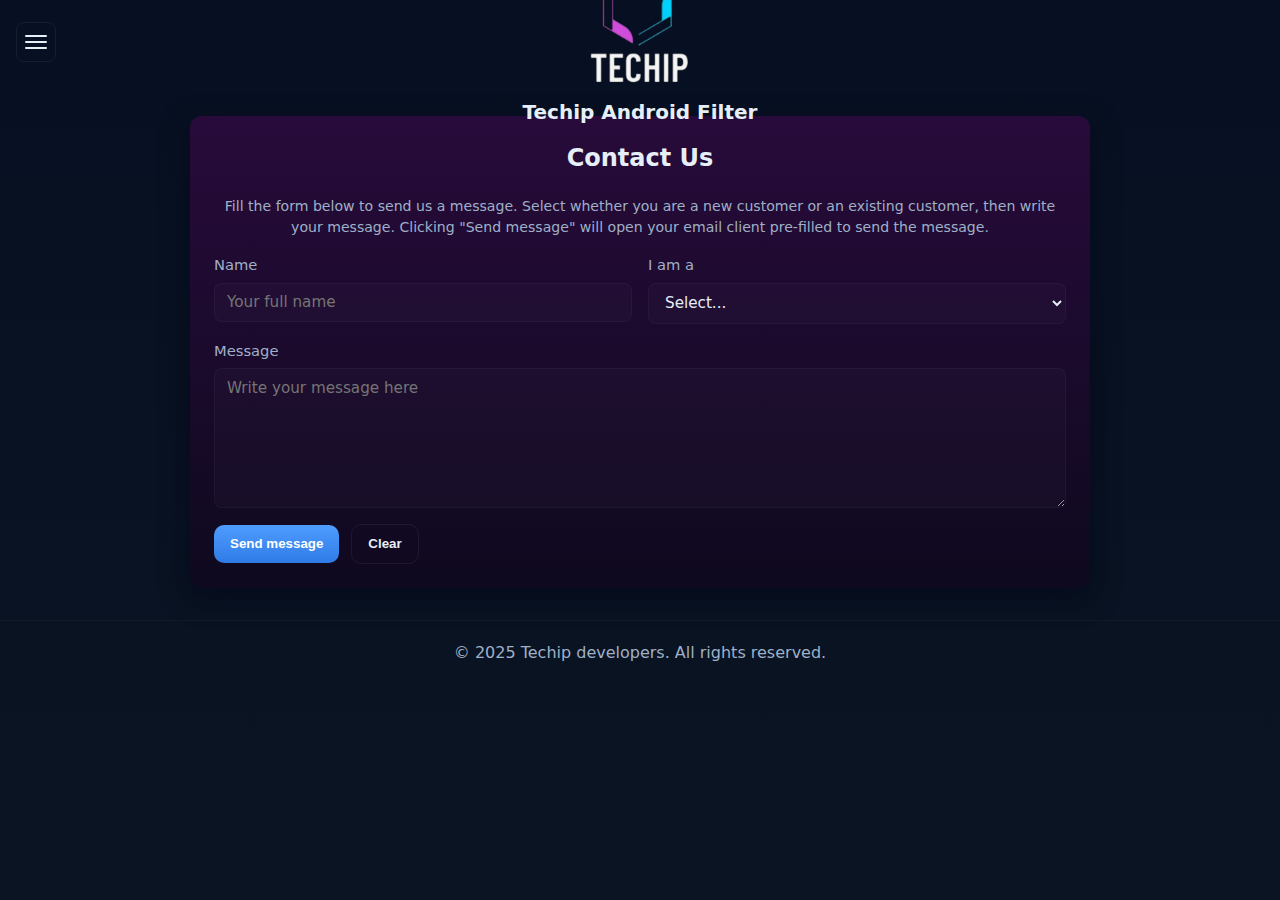
<file: contact.html>
<!DOCTYPE html>
<html lang="en">
<head>
  <meta charset="utf-8" />
  <meta name="viewport" content="width=device-width,initial-scale=1" />
  <title>Contact – Techip Block</title>
  <link rel="stylesheet" href="Styles/main.css" />
  <style>
    .contact-page { padding: 2rem 0; display:flex; justify-content:center; }
    .contact-card {
      width: min(900px, 94%);
      background: linear-gradient(180deg, rgba(43,10,61,0.9), rgba(15,8,30,0.9));
      border-radius: 12px;
      padding: 1.5rem;
      box-shadow: 0 8px 28px rgba(2,6,23,0.6);
      color: var(--text);
    }

    .contact-card h2 { margin-top:0; }

    .form-row {
      display: flex;
      gap: 1rem;
      margin-top: 1rem;
      align-items: flex-start;
      flex-wrap:wrap;
    }

    .form-field {
      flex: 1 1 260px;
      display:flex;
      flex-direction:column;
      text-align:left;
    }

    label { font-size:0.92rem; color:var(--muted); margin-bottom:0.4rem; }

    input[type="text"], select, textarea {
      background: rgba(255,255,255,0.02);
      border: 1px solid rgba(255,255,255,0.04);
      color: var(--text);
      padding: 0.6rem 0.75rem;
      border-radius: 8px;
      font-family: inherit;
      font-size: 0.95rem;
      resize: vertical;
    }

    textarea { min-height: 140px; max-height: 420px; }

    .form-actions {
      margin-top: 1rem;
      display:flex;
      gap:0.75rem;
      align-items:center;
      flex-wrap:wrap;
    }

    .btn {
      background: linear-gradient(180deg,var(--accent), #2f7be6);
      color: white;
      padding: 0.7rem 1rem;
      border-radius: 10px;
      border: none;
      cursor: pointer;
      font-weight:600;
      text-decoration:none;
      display:inline-flex;
      align-items:center;
      gap:0.5rem;
    }

    .btn:active { transform: translateY(1px); }

    .note { color:var(--muted); font-size:0.88rem; margin-top:0.5rem; }

    @media(max-width:720px) {
      .form-row { flex-direction:column; }
      .form-field { width:100%; }
    }
  </style>
</head>
<body>
  <header class="site-header">
    <div class="header-inner container">
      <div class="brand">
        <img src="Assets/logo1.png" alt="Techip Block Logo" class="site-logo" />
        <h1 class="site-title">Techip Android Filter</h1>
      </div>

      <button id="hamburger" class="hamburger" aria-controls="site-nav" aria-expanded="false" aria-label="Open menu">
        <span class="hamburger-box"><span class="hamburger-inner"></span></span>
      </button>

      <nav id="site-nav" class="site-nav" aria-hidden="true">
        <div class="nav-panel" role="dialog" aria-modal="true" aria-label="Main menu">
          <button id="nav-close" class="nav-close" aria-label="Close menu">&times;</button>
          <ul class="nav-list">
            <li><a href="index.html">Home</a></li>
            <li><a href="about.html">About</a></li>
            <li><a href="features.html">Features</a></li>
            <li><a href="screenshots.html">Screenshots</a></li>
            <li><a href="download.html">Download</a></li>
            <li><a href="install.html">installation guide</a></li>
            <li><a href="contact.html">Contact</a></li>
          </ul>
        </div>
        <div class="nav-backdrop" data-action="close"></div>
      </nav>
    </div>
  </header>

  <main>
    <section class="container contact-page">
      <div class="contact-card" role="region" aria-labelledby="contact-title">
        <h2 id="contact-title">Contact Us</h2>

        <p class="note">Fill the form below to send us a message. Select whether you are a new customer or an existing customer, then write your message. Clicking "Send message" will open your email client pre-filled to send the message.</p>

        <form id="contact-form" onsubmit="return handleSubmit(event)" novalidate>
          <div class="form-row">
            <div class="form-field">
              <label for="name">Name</label>
              <input id="name" name="name" type="text" placeholder="Your full name" required />
            </div>

            <div class="form-field">
              <label for="type">I am a</label>
              <select id="type" name="type" required>
                <option value="">Select...</option>
                <option value="New customer">New customer</option>
                <option value="Existing customer">Existing customer</option>
              </select>
            </div>
          </div>

          <div class="form-row" style="margin-top:1rem;">
            <div class="form-field" style="flex:2 1 100%;">
              <label for="message">Message</label>
              <textarea id="message" name="message" placeholder="Write your message here" required></textarea>
            </div>
          </div>

          <div class="form-actions">
            <button class="btn" type="submit">Send message</button>
            <button class="btn" type="button" onclick="clearForm()" style="background:transparent;border:1px solid rgba(255,255,255,0.06);color:var(--text);">Clear</button>
            <div class="note" id="form-status" aria-live="polite"></div>
          </div>
        </form>
      </div>
    </section>
  </main>

  <footer class="site-footer">
    &copy; 2025 Techip developers. All rights reserved.
  </footer>

  <script>
    // Sends form by opening the user's email client with a prefilled mailto:
    function handleSubmit(e) {
      e.preventDefault();
      const name = document.getElementById('name').value.trim();
      const type = document.getElementById('type').value;
      const message = document.getElementById('message').value.trim();
      const status = document.getElementById('form-status');

      if (!name) {
        status.textContent = 'Please enter your name.';
        return false;
      }
      if (!type) {
        status.textContent = 'Please select new customer or existing customer.';
        return false;
      }
      if (!message) {
        status.textContent = 'Please enter your message.';
        return false;
      }

      status.textContent = '';

      const to = 'tp4751243@gmail.com';
      const subject = encodeURIComponent(`Techip Block contact from ${name} — ${type}`);
      const bodyLines = [
        `Name: ${name}`,
        `Type: ${type}`,
        '',
        'Message:',
        message,
        '',
        '---',
        'Sent from Techip Block contact form'
      ];
      const body = encodeURIComponent(bodyLines.join('\n'));

      // Use mailto to open user's email client prefilled.
      // The actual sending will be performed by the user's mail client.
      const mailto = `mailto:${to}?subject=${subject}&body=${body}`;
      window.location.href = mailto;

      // Inform user the email client should open
      status.textContent = 'Opening your email client to send the message...';

      return false;
    }

    function clearForm() {
      document.getElementById('contact-form').reset();
      document.getElementById('form-status').textContent = '';
    }
  </script>

  <script src="Scripts/main.js"></script>
</body>
</html>
</file>
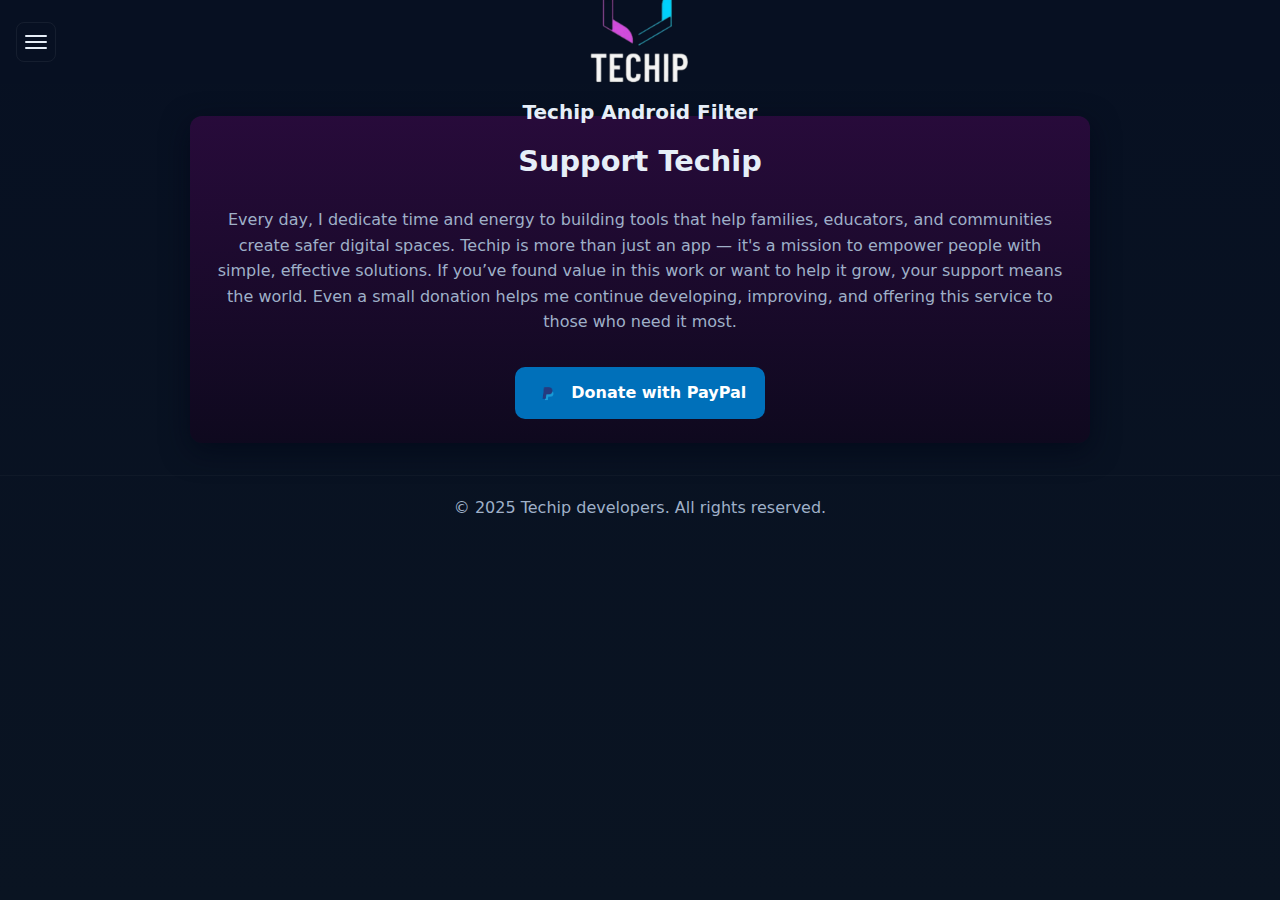
<file: donation.html>
<!DOCTYPE html>
<html lang="en">
<head>
  <meta charset="utf-8" />
  <meta name="viewport" content="width=device-width,initial-scale=1" />
  <title>Support Techip – Donate</title>
  <link rel="stylesheet" href="Styles/main.css" />
  <style>
    .donation-page {
      padding: 2rem 0;
      display: flex;
      justify-content: center;
    }

    .donation-card {
      width: min(900px, 94%);
      background: linear-gradient(180deg, rgba(43,10,61,0.9), rgba(15,8,30,0.9));
      border-radius: 12px;
      padding: 1.5rem;
      box-shadow: 0 8px 28px rgba(2,6,23,0.6);
      color: var(--text);
      text-align: center;
    }

    .donation-card h2 {
      margin-top: 0;
      font-size: 1.8rem;
    }

    .donation-card p {
      margin: 1rem 0 2rem;
      font-size: 1rem;
      line-height: 1.6;
      color: var(--muted);
    }

    .donate-btn {
      display: inline-flex;
      align-items: center;
      gap: 0.6rem;
      background: #0070ba;
      color: white;
      padding: 0.75rem 1.2rem;
      border-radius: 10px;
      font-weight: 600;
      font-size: 1rem;
      text-decoration: none;
      transition: background 0.2s ease;
    }

    .donate-btn:hover {
      background: #005ea6;
    }

    .donate-btn img {
      width: 28px;
      height: 28px;
      object-fit: contain;
    }
  </style>
</head>
<body>
  <header class="site-header">
    <div class="header-inner container">
      <div class="brand">
        <a href="index.html" aria-label="Go to homepage">
          <img src="Assets/logo1.png" alt="Techip Block Logo" class="site-logo" />
        </a>
        <h1 class="site-title">Techip Android Filter</h1>
      </div>

      <button id="hamburger" class="hamburger" aria-controls="site-nav" aria-expanded="false" aria-label="Open menu">
        <span class="hamburger-box"><span class="hamburger-inner"></span></span>
      </button>

      <nav id="site-nav" class="site-nav" aria-hidden="true">
        <div class="nav-panel" role="dialog" aria-modal="true" aria-label="Main menu">
          <button id="nav-close" class="nav-close" aria-label="Close menu">&times;</button>
          <ul class="nav-list">
            <li><a href="index.html">Home</a></li>
            <li><a href="about.html">About</a></li>
            <li><a href="features.html">Features</a></li>
            <li><a href="screenshots.html">Screenshots</a></li>
            <li><a href="download.html">Download</a></li>
            <li><a href="install.html">Install</a></li>
            <li><a href="contact.html">Contact</a></li>
            <li><a href="donation.html">Donate</a></li>
          </ul>
        </div>
        <div class="nav-backdrop" data-action="close"></div>
      </nav>
    </div>
  </header>

  <main>
    <section class="container donation-page">
      <div class="donation-card">
        <h2>Support Techip</h2>
        <p>
          Every day, I dedicate time and energy to building tools that help families, educators, and communities create safer digital spaces. Techip is more than just an app — it's a mission to empower people with simple, effective solutions. If you’ve found value in this work or want to help it grow, your support means the world. Even a small donation helps me continue developing, improving, and offering this service to those who need it most.
        </p>

        <a class="donate-btn" href="https://www.paypal.com/paypalme/tp4751243" target="_blank" rel="noopener noreferrer">
          <img src="Assets/paypal.png" alt="PayPal logo" />
          Donate with PayPal
        </a>
      </div>
    </section>
  </main>

  <footer class="site-footer">
    &copy; 2025 Techip developers. All rights reserved.
  </footer>

  <script src="Scripts/main.js"></script>
</body>
</html>
</file>
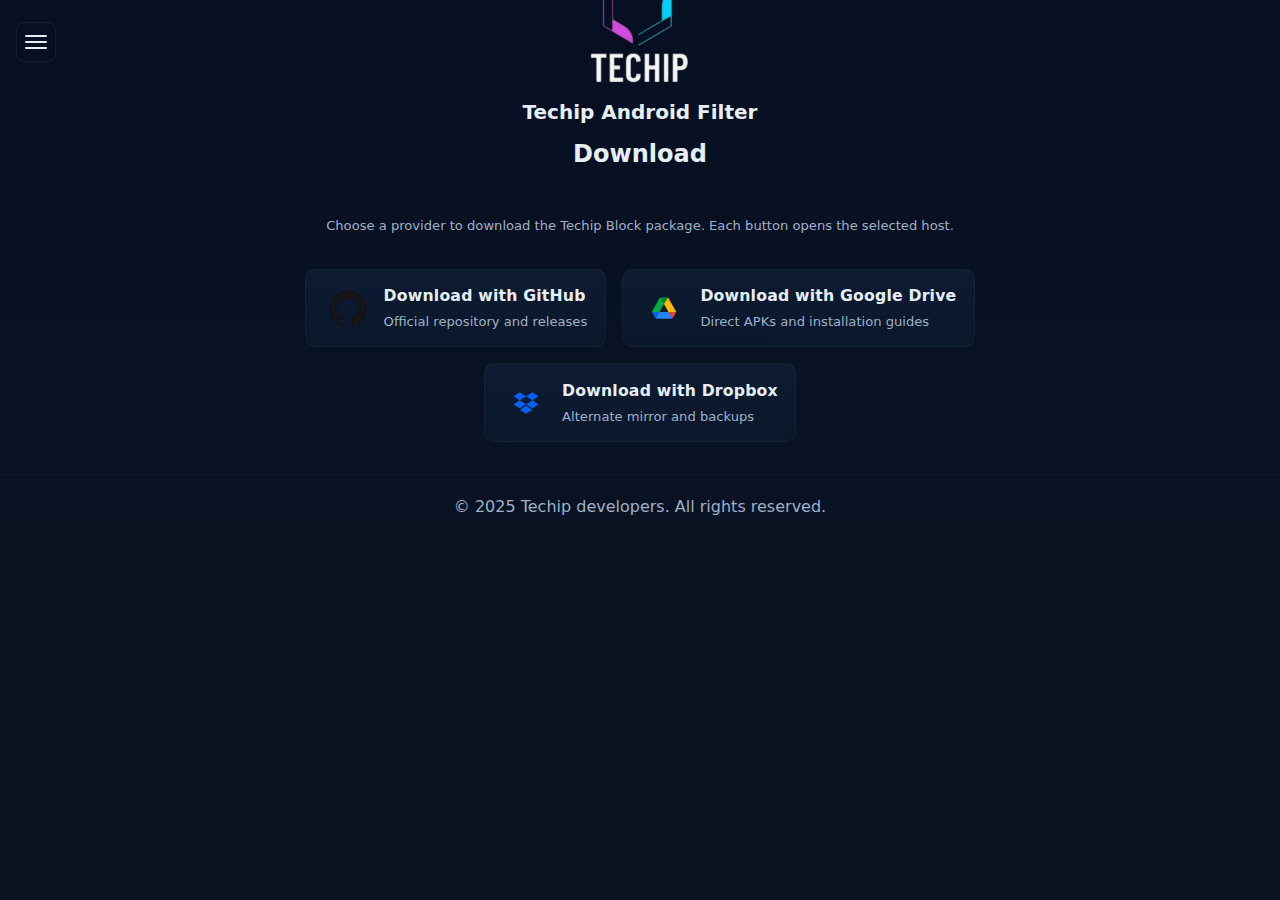
<file: download.html>
<!DOCTYPE html>
<html lang="en">
<head>
  <meta charset="utf-8" />
  <meta name="viewport" content="width=device-width,initial-scale=1" />
  <title>Download – Techip Block</title>
  <link rel="stylesheet" href="Styles/main.css" />
  <style>
    .downloads-page {
      padding: 2rem 0;
      display: flex;
      flex-direction: column;
      gap: 1.25rem;
      align-items: center;
    }

    .download-grid {
      display: flex;
      gap: 1rem;
      flex-wrap: wrap;
      justify-content: center;
      align-items: stretch;
      width: 100%;
      max-width: 940px;
    }

    .download-btn {
      display: flex;
      gap: 0.75rem;
      align-items: center;
      background: linear-gradient(180deg, rgba(79,156,255,0.08), rgba(79,156,255,0.04));
      color: var(--text);
      padding: 0.9rem 1.1rem;
      border-radius: 10px;
      text-decoration: none;
      border: 1px solid rgba(255,255,255,0.04);
      min-width: 260px;
      justify-content: flex-start;
      transition: transform .14s ease, box-shadow .14s ease;
    }

    .download-btn:hover {
      transform: translateY(-4px);
      box-shadow: 0 10px 30px rgba(15,30,60,0.35);
    }

    .download-btn img {
      width: 48px;
      height: 48px;
      object-fit: contain;
      display: block;
      flex: 0 0 48px;
    }

    .download-label {
      font-weight: 600;
      font-size: 0.98rem;
      letter-spacing: 0.2px;
    }

    .download-description {
      display: block;
      font-size: 0.82rem;
      color: var(--muted);
      margin-top: 0.25rem;
      text-align: left;
    }

    .download-text {
      display: flex;
      flex-direction: column;
      align-items: flex-start;
    }

    @media (max-width: 640px) {
      .download-grid { flex-direction: column; align-items: center; }
      .download-btn { min-width: unset; width: 92%; justify-content: center; text-align: center; }
      .download-text { align-items: center; }
      .download-description { text-align: center; }
    }
  </style>
</head>
<body>
  <header class="site-header">
    <div class="header-inner container">
<div class="brand">
  <a href="index.html" aria-label="Go to homepage">
    <img src="Assets/logo1.png" alt="Techip Block Logo" class="site-logo" />
  </a>
  <h1 class="site-title">Techip Android Filter</h1>
</div>

      <button id="hamburger" class="hamburger" aria-controls="site-nav" aria-expanded="false" aria-label="Open menu">
        <span class="hamburger-box"><span class="hamburger-inner"></span></span>
      </button>

      <nav id="site-nav" class="site-nav" aria-hidden="true">
        <div class="nav-panel" role="dialog" aria-modal="true" aria-label="Main menu">
          <button id="nav-close" class="nav-close" aria-label="Close menu">&times;</button>
          <ul class="nav-list">
            <li><a href="index.html">Home</a></li>
            <li><a href="about.html">About</a></li>
            <li><a href="features.html">Features</a></li>
            <li><a href="screenshots.html">Screenshots</a></li>
            <li><a href="download.html">Download</a></li>
            <li><a href="install.html">installation guide</a></li>
            <li><a href="contact.html">Contact</a></li>
          </ul>
        </div>
        <div class="nav-backdrop" data-action="close"></div>
      </nav>
    </div>
  </header>

  <main>
    <section class="container downloads-page">
      <h2>Download</h2>

      <p class="download-description">Choose a provider to download the Techip Block package. Each button opens the selected host.</p>

      <div class="download-grid">
        <a class="download-btn" href="https://github.com/TechipDevelopers/Techip-block-MDM-/releases/tag/Main" target="_blank" rel="noopener noreferrer">
          <img src="Assets/github.png" alt="GitHub logo" />
          <div class="download-text">
            <div class="download-label">Download with GitHub</div>
            <span class="download-description">Official repository and releases</span>
          </div>
        </a>

        <a class="download-btn" href="https://drive.google.com/file/d/1nVy6SCfpzo-JXBolWk_2XMUZBDHTySKT/view?usp=drivesdk" target="_blank" rel="noopener noreferrer">
          <img src="Assets/drive.png" alt="Google Drive logo" />
          <div class="download-text">
            <div class="download-label">Download with Google Drive</div>
            <span class="download-description">Direct APKs and installation guides</span>
          </div>
        </a>

        <a class="download-btn" href="https://www.dropbox.com/scl/fi/w453vgwt8hqjrxvubetvj/Techip_MDM-1.apk?rlkey=ed39micp33nut7veo3yys9g7b&st=nndyllt9&dl=0" target="_blank" rel="noopener noreferrer">
          <img src="Assets/dropbox.png" alt="Dropbox logo" />
          <div class="download-text">
            <div class="download-label">Download with Dropbox</div>
            <span class="download-description">Alternate mirror and backups</span>
          </div>
        </a>
      </div>
    </section>
  </main>

  <footer class="site-footer">
    &copy; 2025 Techip developers. All rights reserved.
  </footer>

  <script src="Scripts/main.js"></script>
</body>
</html>
</file>
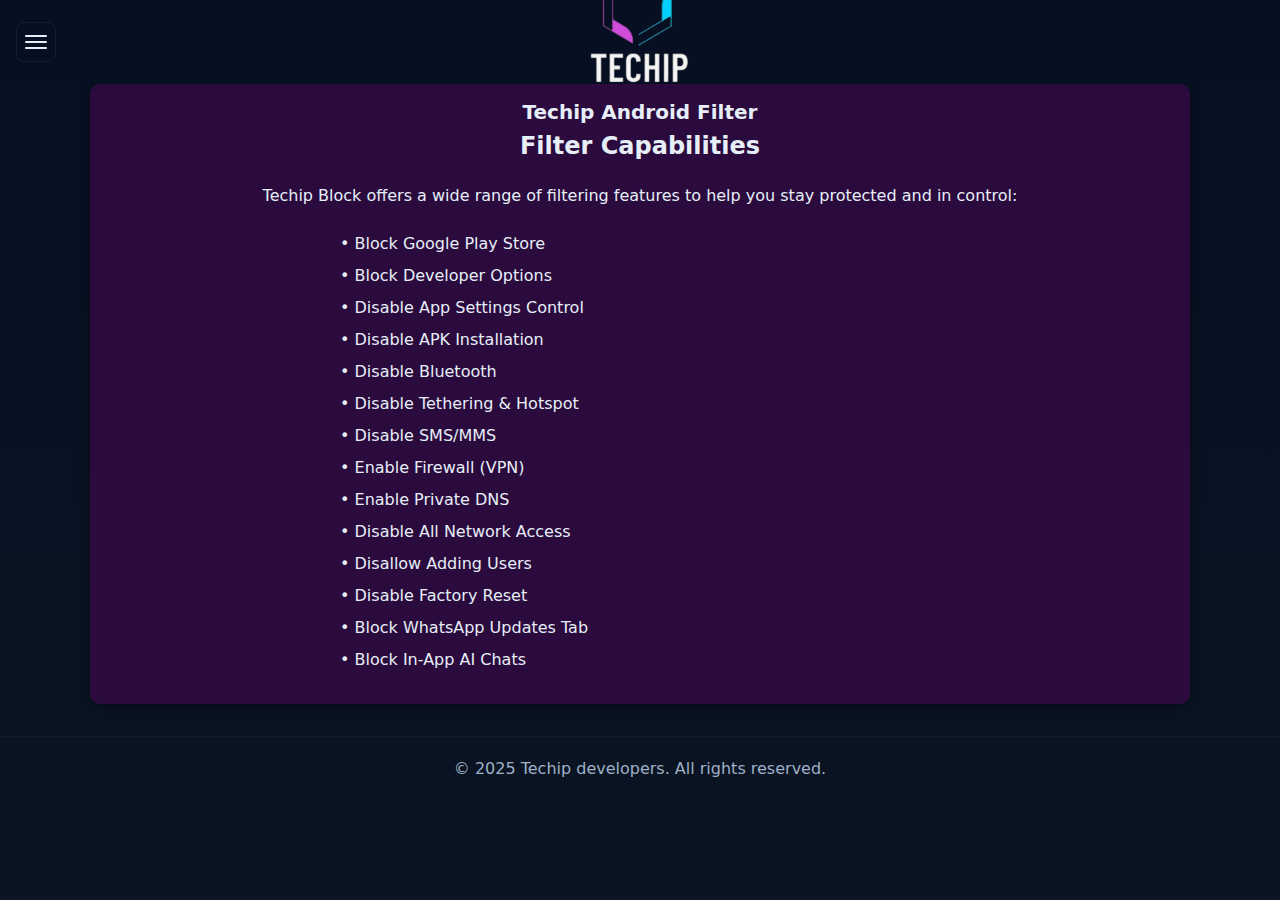
<file: features.html>
<!DOCTYPE html>
<html lang="en">
<head>
  <meta charset="utf-8" />
  <meta name="viewport" content="width=device-width,initial-scale=1" />
  <title>Features – Techip Block</title>
  <link rel="stylesheet" href="Styles/main.css" />
</head>
<body>
  <header class="site-header">
    <div class="header-inner container">
<div class="brand">
  <a href="index.html" aria-label="Go to homepage">
    <img src="Assets/logo1.png" alt="Techip Block Logo" class="site-logo" />
  </a>
  <h1 class="site-title">Techip Android Filter</h1>
</div>

      <button id="hamburger" class="hamburger" aria-controls="site-nav" aria-expanded="false" aria-label="Open menu">
        <span class="hamburger-box">
          <span class="hamburger-inner"></span>
        </span>
      </button>

      <nav id="site-nav" class="site-nav" aria-hidden="true">
        <div class="nav-panel" role="dialog" aria-modal="true" aria-label="Main menu">
          <button id="nav-close" class="nav-close" aria-label="Close menu">&times;</button>
          <ul class="nav-list">
            <li><a href="index.html">Home</a></li>
            <li><a href="about.html">About</a></li>
            <li><a href="features.html">Features</a></li>
            <li><a href="screenshots.html">Screenshots</a></li>
            <li><a href="download.html">Download</a></li>
            <li><a href="install.html">installation guide</a></li>
            <li><a href="contact.html">Contact</a></li>
           <li><a href="donation.html">Donate</a></li>
          </ul>
        </div>
        <div class="nav-backdrop" data-action="close"></div>
      </nav>
    </div>
  </header>

  <main>
    <section class="container info-box">
      <h2>Filter Capabilities</h2>
      <p>Techip Block offers a wide range of filtering features to help you stay protected and in control:</p>
      <ul class="feature-list">
        <li>• Block Google Play Store</li>
        <li>• Block Developer Options</li>
        <li>• Disable App Settings Control</li>
        <li>• Disable APK Installation</li>
        <li>• Disable Bluetooth</li>
        <li>• Disable Tethering & Hotspot</li>
        <li>• Disable SMS/MMS</li>
        <li>• Enable Firewall (VPN)</li>
        <li>• Enable Private DNS</li>
        <li>• Disable All Network Access</li>
        <li>• Disallow Adding Users</li>
        <li>• Disable Factory Reset</li>
        <li>• Block WhatsApp Updates Tab</li>
        <li>• Block In-App AI Chats</li>
      </ul>
    </section>
  </main>

  <footer class="site-footer">
    &copy; 2025 Techip developers. All rights reserved.
  </footer>

  <script src="Scripts/main.js"></script>
</body>
</html>
</file>
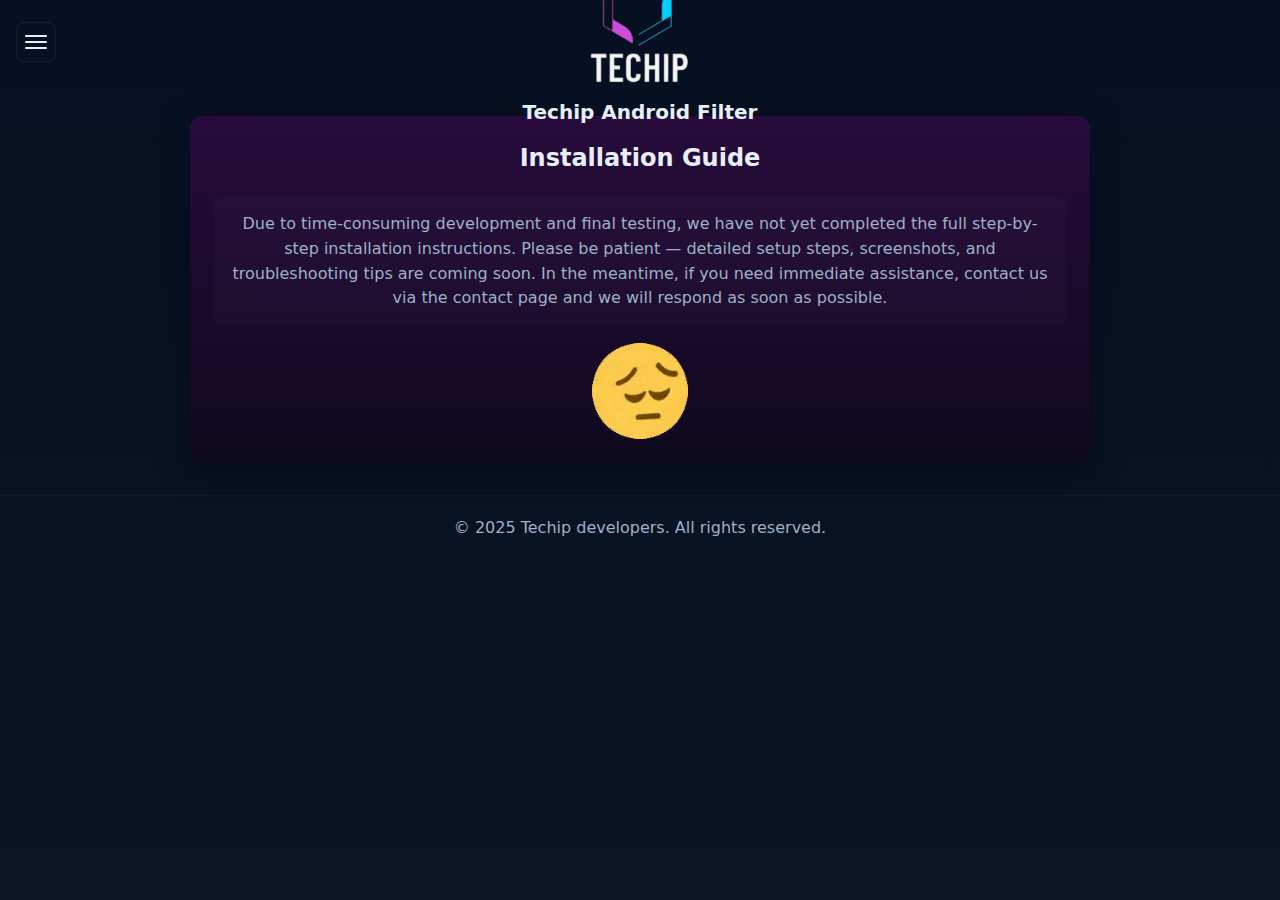
<file: install.html>
<!DOCTYPE html>
<html lang="en">
<head>
  <meta charset="utf-8" />
  <meta name="viewport" content="width=device-width,initial-scale=1" />
  <title>Installation Guide – Techip Block</title>
  <link rel="stylesheet" href="Styles/main.css" />
  <style>
    .install-page { padding: 2rem 0; display:flex; justify-content:center; }
    .install-card {
      width: min(900px, 94%);
      background: linear-gradient(180deg, rgba(43,10,61,0.9), rgba(15,8,30,0.9));
      border-radius: 12px;
      padding: 1.5rem;
      box-shadow: 0 8px 28px rgba(2,6,23,0.6);
      color: var(--text);
    }
    .install-card h2 { margin-top:0; }
    .placeholder-note {
      margin-top: 1rem;
      padding: 1rem;
      background: rgba(255,255,255,0.02);
      border-radius: 8px;
      color: var(--muted);
      line-height: 1.55;
    }

    .sad-gif {
      display: block;
      margin: 1rem auto 0;
      width: 80px;
      height: 80px;
      object-fit: contain;
    }

    @media (min-width: 720px) {
      .sad-gif { width: 96px; height: 96px; }
    }
  </style>
</head>
<body>
  <header class="site-header">
    <div class="header-inner container">
<div class="brand">
  <a href="index.html" aria-label="Go to homepage">
    <img src="Assets/logo1.png" alt="Techip Block Logo" class="site-logo" />
  </a>
  <h1 class="site-title">Techip Android Filter</h1>
</div>

      <button id="hamburger" class="hamburger" aria-controls="site-nav" aria-expanded="false" aria-label="Open menu">
        <span class="hamburger-box"><span class="hamburger-inner"></span></span>
      </button>

      <nav id="site-nav" class="site-nav" aria-hidden="true">
        <div class="nav-panel" role="dialog" aria-modal="true" aria-label="Main menu">
          <button id="nav-close" class="nav-close" aria-label="Close menu">&times;</button>
          <ul class="nav-list">
            <li><a href="index.html">Home</a></li>
            <li><a href="about.html">About</a></li>
            <li><a href="features.html">Features</a></li>
            <li><a href="screenshots.html">Screenshots</a></li>
            <li><a href="download.html">Download</a></li>
            <li><a href="install.html">Install</a></li>
            <li><a href="contact.html">Contact</a></li>
          </ul>
        </div>
        <div class="nav-backdrop" data-action="close"></div>
      </nav>
    </div>
  </header>

  <main>
    <section class="container install-page">
      <div class="install-card" role="region" aria-labelledby="install-title">
        <h2 id="install-title">Installation Guide</h2>

        <p class="placeholder-note">
          Due to time-consuming development and final testing, we have not yet completed the full step-by-step installation instructions. Please be patient — detailed setup steps, screenshots, and troubleshooting tips are coming soon. In the meantime, if you need immediate assistance, contact us via the contact page and we will respond as soon as possible.
        </p>

        <!-- Sad emoji GIF placed below the paragraph -->
        <img src="Assets/sad-emoji.gif" alt="Sad emoji" class="sad-gif" />
      </div>
    </section>
  </main>

  <footer class="site-footer">
    &copy; 2025 Techip developers. All rights reserved.
  </footer>

  <script src="Scripts/main.js"></script>
</body>
</html>
</file>
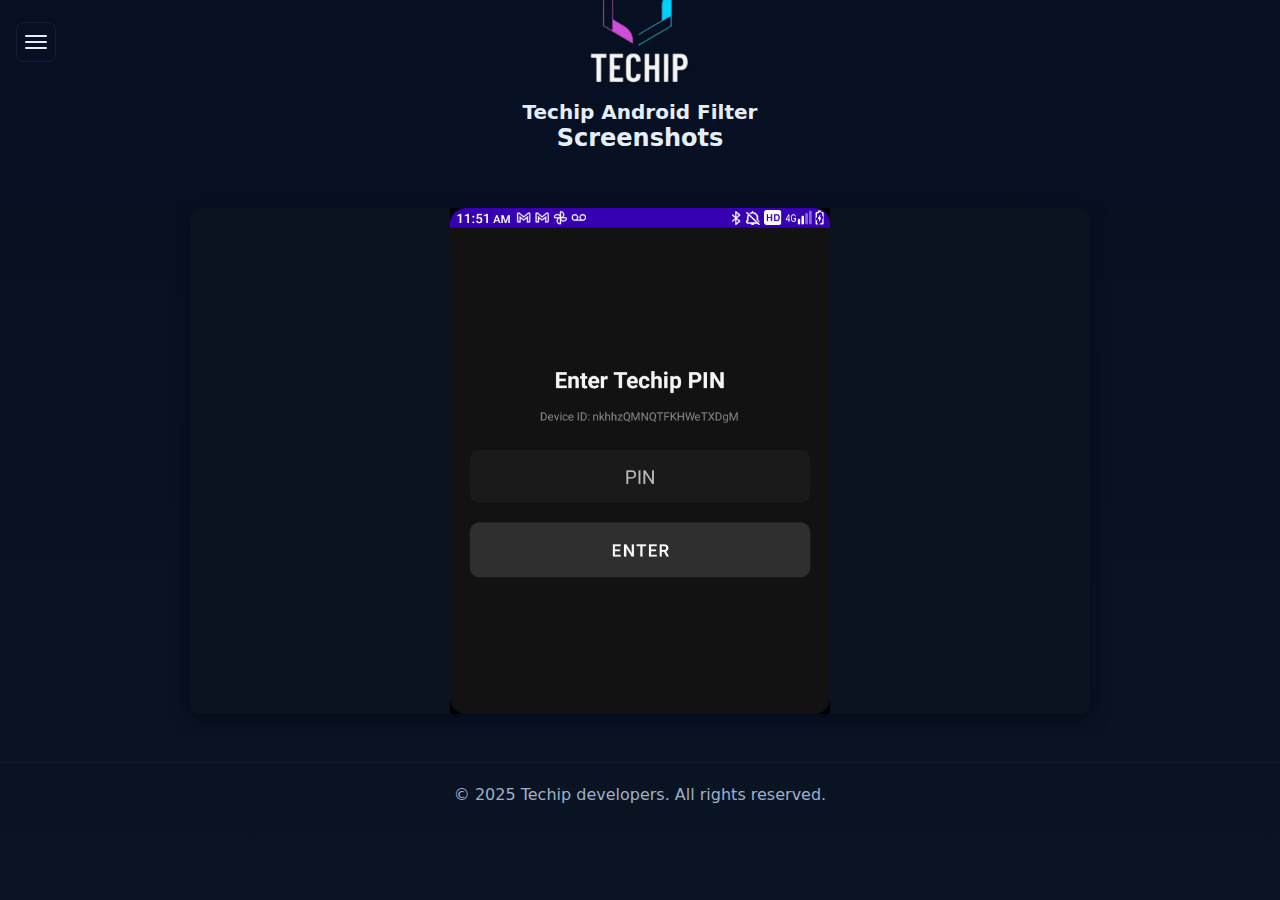
<file: screenshots.html>
<!DOCTYPE html>
<html lang="en">
<head>
  <meta charset="utf-8" />
  <meta name="viewport" content="width=device-width,initial-scale=1" />
  <title>Screenshots – Techip Block</title>
  <link rel="stylesheet" href="Styles/main.css" />
  <link rel="preload" as="image" href="Assets/screenshot-1.png">
  <link rel="preload" as="image" href="Assets/screenshot-2.png">
  <link rel="preload" as="image" href="Assets/screenshot-3.png">
  <link rel="preload" as="image" href="Assets/screenshot-4.png">
  <style>
    :root { --radius: 10px; }

    .slideshow-wrapper { display:flex; justify-content:center; padding:2rem 0; }

    .slideshow-container {
      width: min(900px, 92%);
      max-width: 900px;
      margin: 0 auto;
      position: relative;
      border-radius: var(--radius);
      overflow: hidden;
      box-shadow: 0 6px 18px rgba(2,6,23,.6);
      aspect-ratio: 16 / 9;
      background: #0b1220;
    }

    .slideshow-container img {
      position: absolute;
      inset: 0;
      width: 100%;
      height: 100%;
      object-fit: contain;
      opacity: 0;
      transition: opacity 1s ease-in-out;
      pointer-events: none;
      -webkit-user-select: none;
      user-select: none;
    }

    .slideshow-container img.active {
      opacity: 1;
      pointer-events: auto;
      z-index: 2;
    }

    @media (max-width: 480px) {
      .slideshow-container { aspect-ratio: 4 / 3; }
    }
  </style>
</head>
<body>
  <header class="site-header">
    <div class="header-inner container">
<div class="brand">
  <a href="index.html" aria-label="Go to homepage">
    <img src="Assets/logo1.png" alt="Techip Block Logo" class="site-logo" />
  </a>
  <h1 class="site-title">Techip Android Filter</h1>
</div>

      <button id="hamburger" class="hamburger" aria-controls="site-nav" aria-expanded="false" aria-label="Open menu">
        <span class="hamburger-box"><span class="hamburger-inner"></span></span>
      </button>

      <nav id="site-nav" class="site-nav" aria-hidden="true">
        <div class="nav-panel" role="dialog" aria-modal="true" aria-label="Main menu">
          <button id="nav-close" class="nav-close" aria-label="Close menu">&times;</button>
          <ul class="nav-list">
            <li><a href="index.html">Home</a></li>
            <li><a href="about.html">About</a></li>
            <li><a href="features.html">Features</a></li>
            <li><a href="screenshots.html">Screenshots</a></li>
            <li><a href="download.html">Download</a></li>
            <li><a href="install.html">installation guide</a></li>
            <li><a href="contact.html">Contact</a></li>
          </ul>
        </div>
        <div class="nav-backdrop" data-action="close"></div>
      </nav>
    </div>
  </header>

  <main>
    <section class="container">
      <h2>Screenshots</h2>

      <div class="slideshow-wrapper">
        <div class="slideshow-container" aria-live="polite">
          <img src="Assets/screenshot-1.png" alt="Screenshot 1" class="active" />
          <img src="Assets/screenshot-2.png" alt="Screenshot 2" />
          <img src="Assets/screenshot-3.png" alt="Screenshot 3" />
          <img src="Assets/screenshot-4.png" alt="Screenshot 4" />
        </div>
      </div>
    </section>
  </main>

  <footer class="site-footer">
    &copy; 2025 Techip developers. All rights reserved.
  </footer>

  <script>
    document.addEventListener('DOMContentLoaded', () => {
      const slides = Array.from(document.querySelectorAll('.slideshow-container img'));
      if (!slides.length) return;

      slides.forEach((s, i) => s.classList.toggle('active', i === 0));

      let current = 0;
      const switchSlide = () => {
        slides[current].classList.remove('active');
        current = (current + 1) % slides.length;
        slides[current].classList.add('active');
      };

      const allPromises = slides.map(img => {
        if (img.complete) return Promise.resolve();
        return new Promise(resolve => { img.onload = img.onerror = resolve; });
      });

      Promise.all(allPromises).then(() => {
        setInterval(switchSlide, 3000); /* 3 seconds between fades */
      });
    });
  </script>

  <script src="Scripts/main.js"></script>
</body>
</html>
</file>
<file: Styles/main.css>
:root{
  --bg:#071022;
  --card:#0b1220;
  --text:#e6eef8;
  --muted:#9fb0c8;
  --accent:#4f9cff;
  --radius:10px;
  --container:1100px;
}

/* Base */
*{box-sizing:border-box}
html,body{height:100%}
body{
  margin:0;
  font-family:system-ui,-apple-system,Segoe UI,Roboto,"Helvetica Neue",Arial;
  color:var(--text);
  background:linear-gradient(180deg,#071022 0%, #0a1422 100%);
  -webkit-font-smoothing:antialiased;
  -moz-osx-font-smoothing:grayscale;
  line-height:1.5;
  text-align:center;
}

.container{max-width:var(--container);margin:0 auto;padding:1rem}

/* -------------------------
   Header (center brand to viewport)
   ------------------------- */

/* Site header wrapper */
.site-header {
  position: relative;
  z-index: 1000;
  background: var(--bg);
  color: var(--text);
}

/* header-inner: full-width bar that contains a centered internal container */
.header-inner {
  position: relative;
  width: 100%;
  max-width: none;    /* allow full-bleed for viewport-centering */
  margin: 0;
  padding: 0 1rem;
  height: 84px;       /* reserve vertical space for brand (tune if needed) */
  display: block;
  box-sizing: border-box;
}

/* internal container keeps nav and buttons constrained */
.header-inner .container {
  max-width: var(--container);
  margin: 0 auto;
  position: relative; /* positioning context for contained controls */
  height: 100%;
  display: flex;
  align-items: center;
}

/* Brand centered to viewport (absolute) */
.brand {
  position: absolute;
  left: 50vw;                 /* viewport center */
  top: 50%;
  transform: translate(-50%, -50%);
  display: flex;
  flex-direction: column;
  align-items: center;
  gap: 6px;
  z-index: 2;
  pointer-events: auto;
  text-align: center;
}

/* Logo and title */
.site-logo {
  max-width:220px;
  width:45vw;
  height:auto;
  display:block;
}
.site-title {
  margin:0;
  font-size:20px;
  color:var(--text);
  font-weight:700;
  line-height:1;
}

/* Hamburger pinned to the left inside the centered container */
.hamburger {
  position: absolute;
  left: 1rem;
  top: 50%;
  transform: translateY(-50%);
  z-index: 3;
  --size:40px;
  width: var(--size);
  height: var(--size);
  padding:6px;
  border-radius:8px;
  background:transparent;
  border:1px solid rgba(255,255,255,0.06);
  color:var(--text);
  display:inline-flex;
  align-items:center;
  justify-content:center;
  cursor:pointer;
}
.hamburger:focus { outline:2px solid rgba(79,156,255,0.25); }

/* hamburger lines */
.hamburger-box { display:inline-block; width:22px; height:16px; position:relative; }
.hamburger-inner, .hamburger-inner::before, .hamburger-inner::after {
  display:block;
  background:var(--text);
  height:2px;
  width:100%;
  border-radius:2px;
  position:absolute;
  left:0;
  transition: transform .22s ease, opacity .22s ease;
}
.hamburger-inner { top:50%; transform:translateY(-50%); }
.hamburger-inner::before { content:""; top:-6px; }
.hamburger-inner::after { content:""; top:6px; }

/* expanded state -> X */
.hamburger[aria-expanded="true"] .hamburger-inner { transform: rotate(45deg); }
.hamburger[aria-expanded="true"] .hamburger-inner::before { transform: rotate(90deg) translateX(-0.5px); top:0; }
.hamburger[aria-expanded="true"] .hamburger-inner::after { opacity:0; transform: scaleX(0); }

/* Right-side control (if any) */
.nav-close, .nav-close-button {
  position: absolute;
  right: 1rem;
  top: 50%;
  transform: translateY(-50%);
  z-index: 3;
}

/* Ensure the nav panel/backdrop don't intercept pointer events when hidden */
.site-nav[aria-hidden="true"], .nav-backdrop[hidden] {
  pointer-events: none;
}

/* Nav panel (drawer) - hidden by default */
.site-nav { position:fixed; inset:0; z-index:1200; display:none; font-family:inherit; }
.site-nav[aria-hidden="false"] { display:flex; pointer-events:auto; }
.site-nav[aria-hidden="true"]  { display:none; pointer-events:none; }

/* backdrop */
.nav-backdrop {
  flex:1; background:rgba(0,0,0,0.45); opacity:0; transition:opacity .22s ease;
}
.site-nav[aria-hidden="false"] .nav-backdrop { opacity:1; }

/* panel */
.nav-panel {
  width:320px; max-width:86%;
  background: linear-gradient(180deg,#071022,#0a1422);
  color:var(--text);
  padding:1rem;
  box-shadow: 0 18px 40px rgba(2,6,23,.6);
  transform: translateX(100%);
  transition: transform .25s cubic-bezier(.2,.8,.2,1);
  pointer-events:auto;
  position:relative;
}
.site-nav[aria-hidden="false"] .nav-panel { transform: translateX(0); }

/* close button inside panel */
.nav-close {
  background:transparent; border:0; color:var(--muted);
  font-size:28px; cursor:pointer;
}

/* menu list */
.nav-list { list-style:none; padding:0; margin:2.25rem 0 0; text-align:left; }
.nav-list li { margin:0.5rem 0; }
.nav-list a {
  color:var(--text); text-decoration:none; display:block; padding:0.6rem 0.4rem;
  border-radius:6px;
}
.nav-list a:hover, .nav-list a:focus { background:rgba(255,255,255,0.02); outline:none; }

/* -------------------------
   Spacer to prevent overlap
   ------------------------- */

/* Add <div class="header-spacer" aria-hidden="true"></div> directly after </header> in your HTML */
.header-spacer {
  height: 84px;     /* match .header-inner height */
  width: 100%;
}

/* On small screens the header becomes auto height and spacer is hidden */
@media (max-width: 640px) {
  .header-inner { height: auto; padding: 0.6rem 1rem; }
  .brand { position: static; transform: none; margin: 0 auto; }
  .header-spacer { display: none; }
  .hamburger { left: 0.8rem; }
  .site-logo { max-width:160px; width:40vw; }
  .site-title { font-size:16px; }
  .nav-panel { width:85%; }
}

/* -------------------------
   Page layout pieces
   ------------------------- */

.features{padding:2rem 0}
.feature-grid{display:grid;grid-template-columns:1fr;gap:1rem; justify-items:center}
.feature{background:rgba(255,255,255,.03);padding:1rem;border-radius:8px; width:100%; max-width:420px; text-align:center}

/* Scrollable screenshots section */
.screenshots-section {
  padding: 1.5rem 0;
  overflow-x: auto;
}

.screenshots-scroll {
  display: flex;
  gap: 1rem;
  overflow-x: auto;
  scroll-snap-type: x mandatory;
  -webkit-overflow-scrolling: touch;
  padding-bottom: 1rem;
}

.screenshots-scroll img {
  flex: 0 0 auto;
  width: 250px;
  height: auto;
  border-radius: 8px;
  box-shadow: 0 6px 18px rgba(2,6,23,.6);
  transition: transform 0.2s ease;
  scroll-snap-align: start;
}

.screenshots-scroll img:hover {
  transform: scale(1.05);
}

/* footer */
.site-footer{padding:1.25rem 0;border-top:1px solid rgba(255,255,255,.03);color:var(--muted);text-align:center}

/* Info box styling for About and How It Works */
.info-box {
  background: #2b0a3d; /* deep purple */
  border-radius: var(--radius);
  padding: 1.5rem;
  margin-bottom: 2rem;
  box-shadow: 0 4px 12px rgba(0,0,0,0.3);
  color: var(--text);
  text-align: center;
}

/* Feature list styling */
.feature-list {
  list-style: none;
  padding: 0;
  margin: 1.5rem 0 0;
  text-align: left;
  max-width: 600px;
  margin-left: auto;
  margin-right: auto;
}

.feature-list li {
  margin: 0.5rem 0;
  font-size: 1rem;
  color: var(--text);
}
.slideshow-wrapper {
  display: flex;
  justify-content: center;
  align-items: center;
  padding-bottom: 2rem;
}

@media(min-width:768px){
  .feature-grid{grid-template-columns:repeat(3,1fr)}
  .info-box {
    background: #2b0a3d;
    border-radius: var(--radius);
    padding: 1.5rem;
    margin-bottom: 2rem;
    box-shadow: 0 4px 12px rgba(0,0,0,0.3);
    color: var(--text);
    text-align: center;
  }
}
</file>
